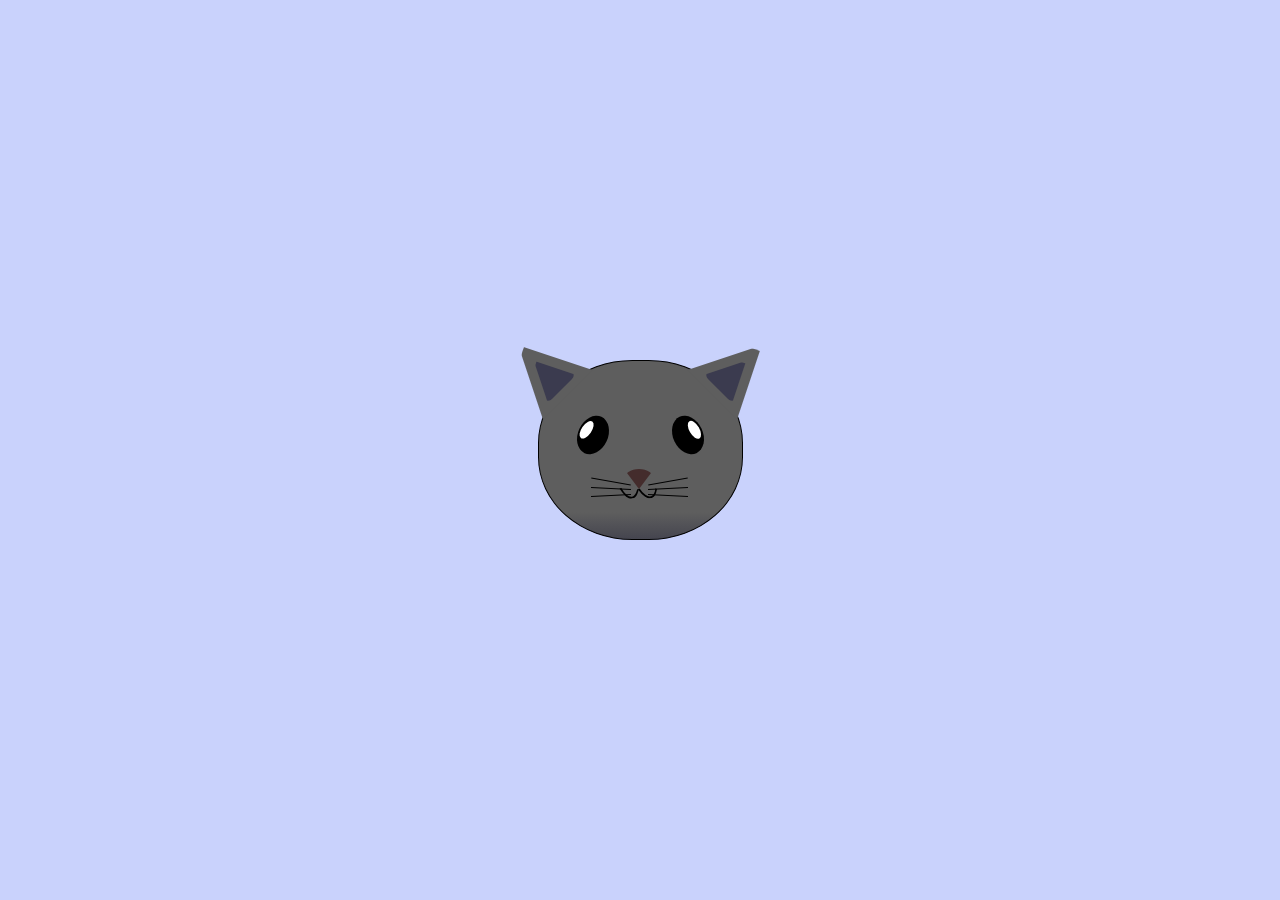
<file: cat_painting/index.html>
<!DOCTYPE html>
<html lang="en">
<head>
    <meta charset="UTF-8">
    <title>fCC Cat Painting</title>
    <link rel="stylesheet" href="./style.css">
</head>
<body>
    <main>
      <div class="cat-head">
        <div class="cat-ears">
          <div class="cat-left-ear">
            <div class="cat-left-inner-ear"></div>
          </div>
          <div class="cat-right-ear">
            <div class="cat-right-inner-ear"></div>
          </div>
        </div>

        <div class="cat-eyes">
          <div class="cat-left-eye">
            <div class="cat-left-inner-eye"></div>
          </div>
          <div class="cat-right-eye">
            <div class="cat-right-inner-eye"></div>
          </div>
        </div>
        
        <div class="cat-nose"></div>

        <div class="cat-mouth">
          <div class="cat-mouth-line-left"></div>
          <div class="cat-mouth-line-right"></div>
        </div>

        <div class="cat-whiskers">
          <div class="cat-whiskers-left">
            <div class="cat-whisker-left-top"></div>
            <div class="cat-whisker-left-middle"></div>
            <div class="cat-whisker-left-bottom"></div>
          </div>
          <div class="cat-whiskers-right">
            <div class="cat-whisker-right-top"></div>
            <div class="cat-whisker-right-middle"></div>
            <div class="cat-whisker-right-bottom"></div>
          </div>
        </div>
      </div>
    </main>
</body>
</html>
</file>
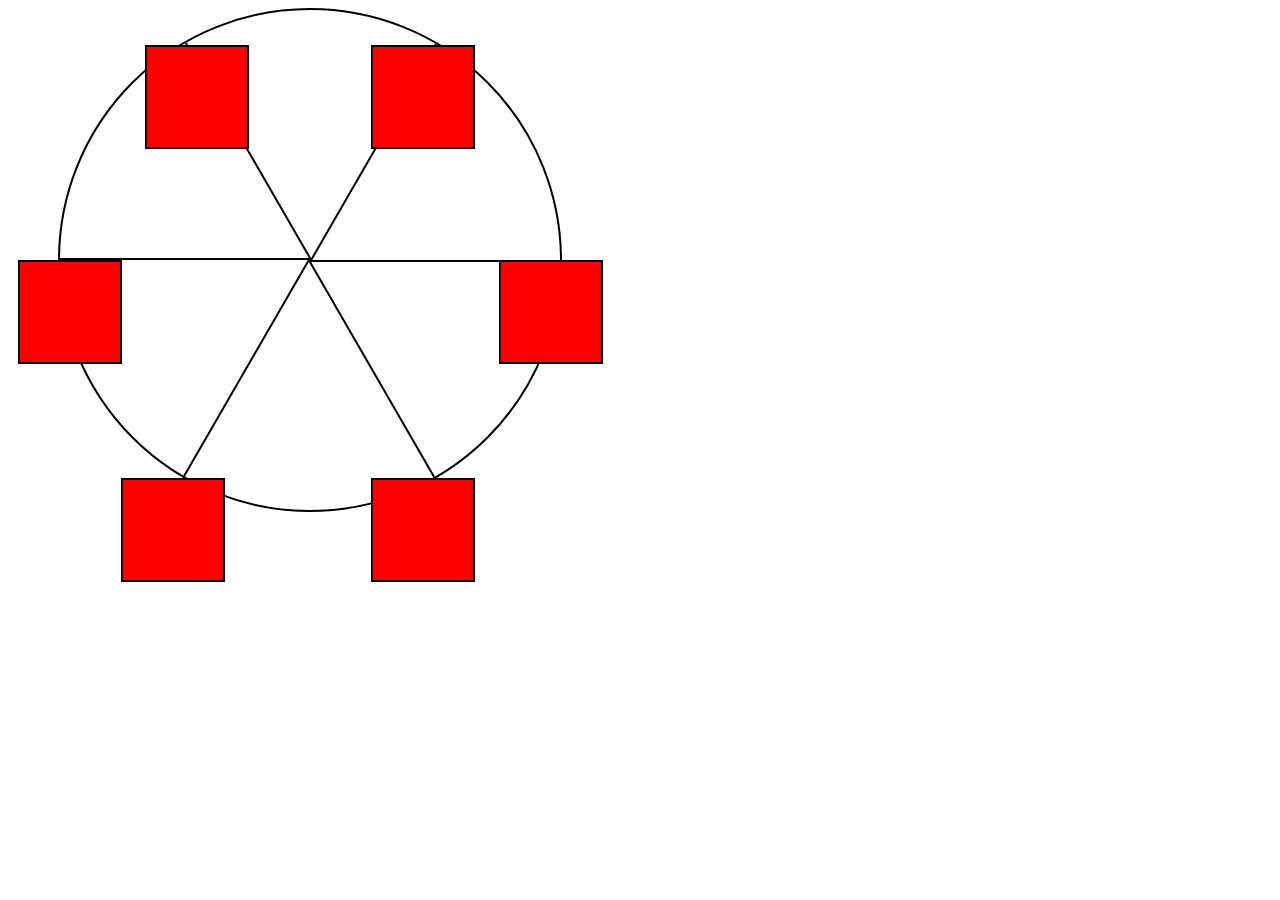
<file: ferris_wheel/index.html>
<!DOCTYPE html>
<html lang="en">
  <head>
    <meta charset="UTF-8">
    <title>Ferris Wheel</title>
    <link rel="stylesheet" href="./style.css">
  </head>
  <body>
    <div class="wheel">
      <span class="line"></span>
      <span class="line"></span>
      <span class="line"></span>
      <span class="line"></span>
      <span class="line"></span>
      <span class="line"></span>

      <div class="cabin"></div>
      <div class="cabin"></div>
      <div class="cabin"></div>
      <div class="cabin"></div>
      <div class="cabin"></div>
      <div class="cabin"></div>
    </div>
  </body>
</html>
</file>
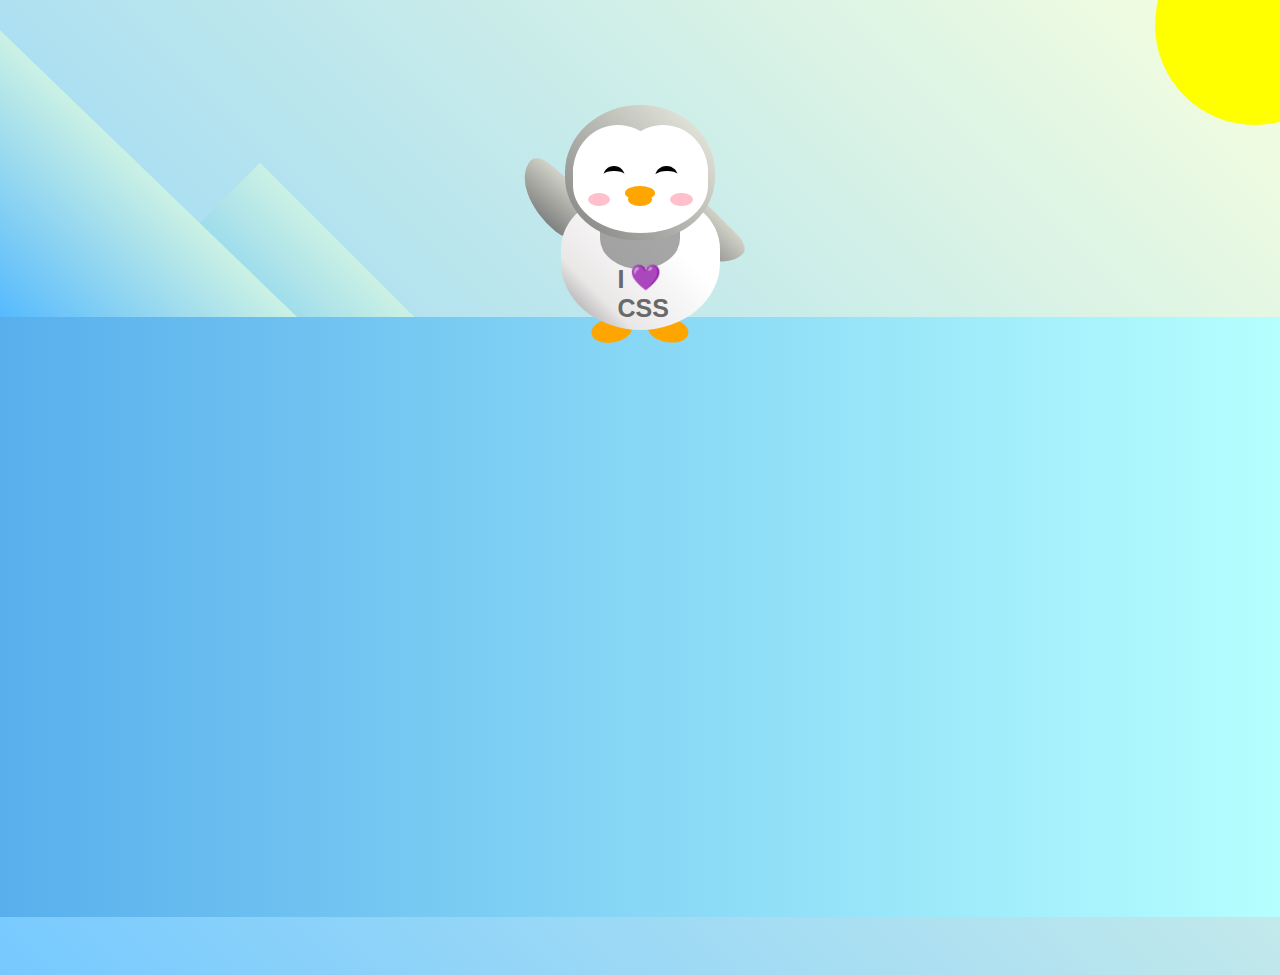
<file: penguin/index.html>
<!DOCTYPE html>
<html lang="en">
  <head>
    <meta charset="UTF-8" />
    <link rel="stylesheet" href="./style.css" />
    <title>Penguin</title>
    <meta name="viewport" content="width=device-width, initial-scale=1.0" />
  </head>

  <body>
    <div class="left-mountain"></div>
    <div class="back-mountain"></div>
    <div class="sun"></div>
    <div class="penguin">
      <div class="penguin-head">
        <div class="face left"></div>
        <div class="face right"></div>
        <div class="chin"></div>
        <div class="eye left">
          <div class="eye-lid"></div>
        </div>
        <div class="eye right">
          <div class="eye-lid"></div>
        </div>
        <div class="blush left"></div>
        <div class="blush right"></div>
        <div class="beak top"></div>
        <div class="beak bottom"></div>
      </div>
      <div class="shirt">
        <div>💜</div>
        <p>I CSS</p>
      </div> 
      <div class="penguin-body">
        <div class="arm left"></div>
        <div class="arm right"></div>
        <div class="foot left"></div>
        <div class="foot right"></div>
      </div>
    </div>

    <div class="ground"></div>
  </body>
</html>
</file>
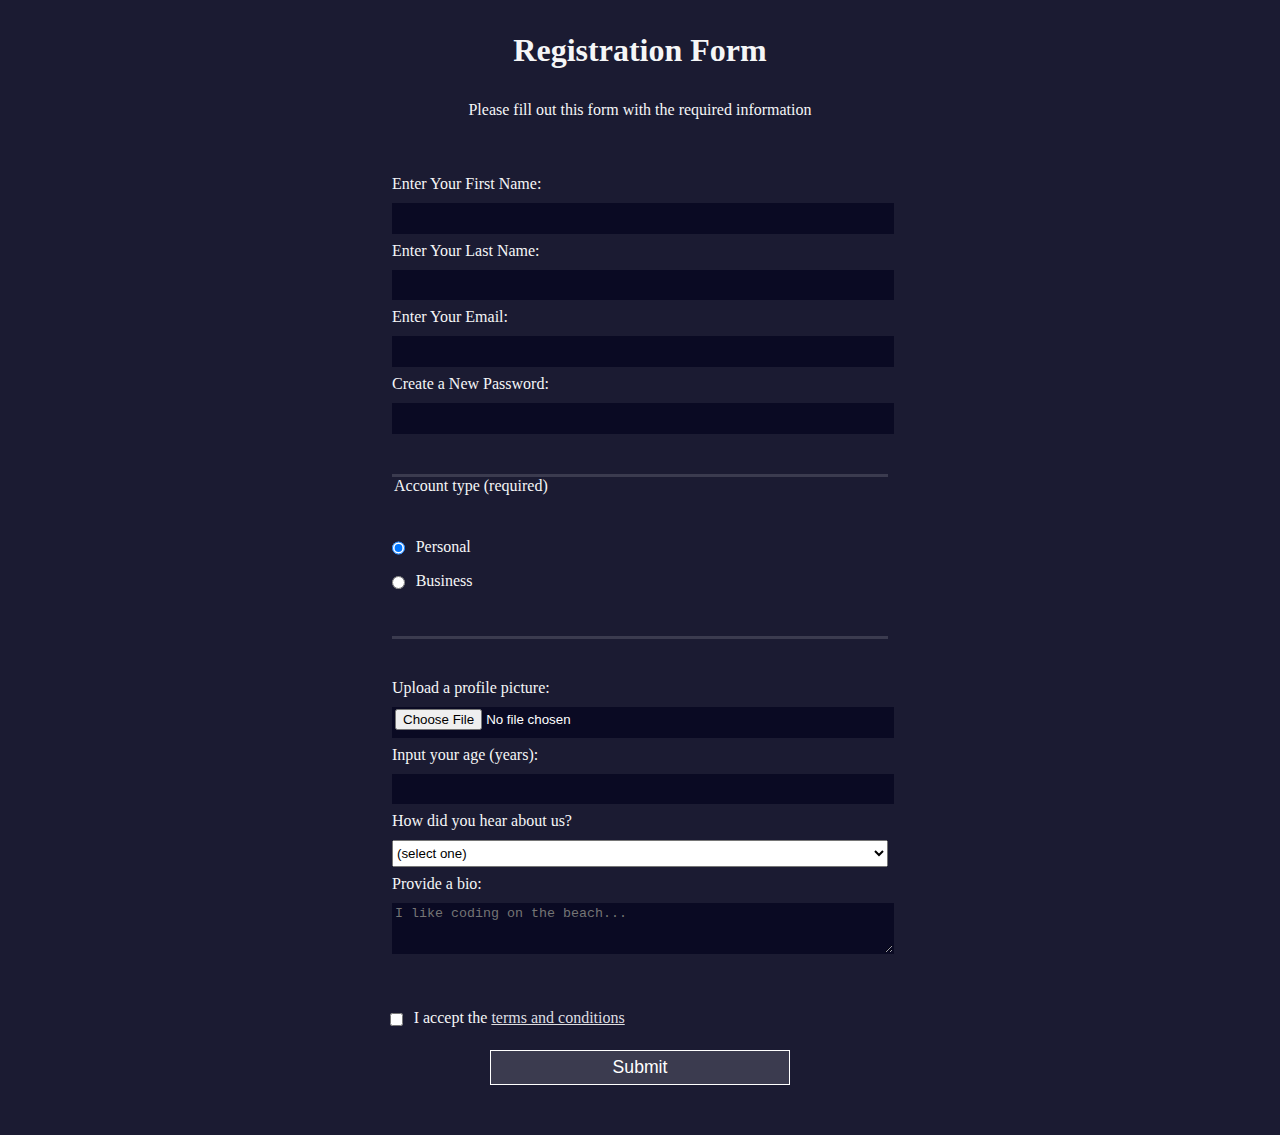
<file: registration_form/index.html>
<!DOCTYPE html>
<html lang="en">
  <head>
    <meta charset="UTF-8">
    <title>Registration Form</title>
    <link rel="stylesheet" href="style.css" />
  </head>
  <body>
    <h1>Registration Form</h1>
    <p>Please fill out this form with the required information</p>
    <form method="post" action='https://register-demo.freecodecamp.org'>
      <fieldset>
        <label for="first-name">Enter Your First Name: <input id="first-name" name="first-name" type="text" required /></label>
        <label for="last-name">Enter Your Last Name: <input id="last-name" name="last-name" type="text" required /></label>
        <label for="email">Enter Your Email: <input id="email" name="email" type="email" required /></label>
        <label for="new-password">Create a New Password: <input id="new-password" name="new-password" type="password" pattern="[a-z0-5]{8,}" required /></label>
      </fieldset>
      <fieldset>
        <legend>Account type (required)</legend>
        <label for="personal-account"><input id="personal-account" type="radio" name="account-type" class="inline" checked /> Personal</label>
        <label for="business-account"><input id="business-account" type="radio" name="account-type" class="inline" /> Business</label>
      </fieldset>
      <fieldset>
        <label for="profile-picture">Upload a profile picture: <input id="profile-picture" type="file" name="file" /></label>
        <label for="age">Input your age (years): <input id="age" type="number" name="age" min="13" max="120" /></label>
        <label for="referrer">How did you hear about us?
          <select id="referrer" name="referrer">
            <option value="">(select one)</option>
            <option value="1">freeCodeCamp News</option>
            <option value="2">freeCodeCamp YouTube Channel</option>
            <option value="3">freeCodeCamp Forum</option>
            <option value="4">Other</option>
          </select>
        </label>
        <label for="bio">Provide a bio:
          <textarea id="bio" name="bio" rows="3" cols="30" placeholder="I like coding on the beach..."></textarea>
        </label>
      </fieldset>
      <label for="terms-and-conditions">
        <input class="inline" id="terms-and-conditions" type="checkbox" required name="terms-and-conditions" /> I accept the <a href="https://www.freecodecamp.org/news/terms-of-service/">terms and conditions</a>
      </label>
      <input type="submit" value="Submit" />
    </form>
  </body>
</html>
</file>
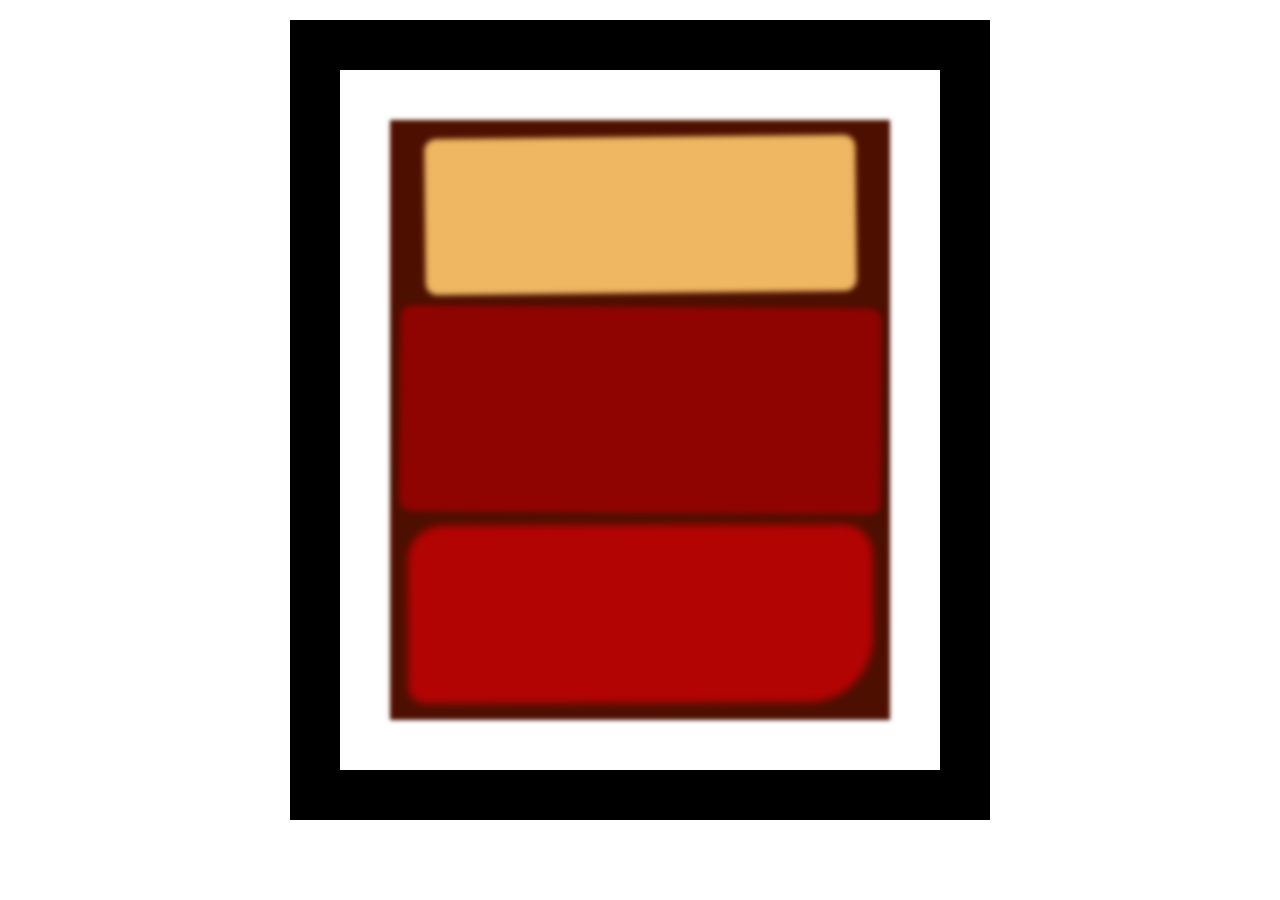
<file: rothko_painting/index.html>
<!DOCTYPE html>
<html lang="en">
  <head>
    <meta charset="UTF-8">
    <title>Rothko Painting</title>
    <link href="./style.css" rel="stylesheet">
  </head>
  <body>
    <div class="frame">
      <div class="canvas">
        <div class="one"></div>
        <div class="two"></div>
        <div class="three"></div>
      </div>
    </div>
  </body>
</html>
</file>
<file: cat_painting/style.css>
* {
    box-sizing: border-box;
}

body {
    background-color: #c9d2fc;
}

.cat-head {
    position: absolute;
    right: 0;
    left: 0;
    top: 0;
    bottom: 0;
    margin: auto;
    background: linear-gradient(#5e5e5e 85%, #45454f 100%);
    width: 205px;
    height: 180px;
    border: 1px solid #000;
    border-radius: 46%;
}

.cat-left-ear {
    position: absolute;
    top: -26px;
    left: -31px;
    z-index: 1;
    border-top-left-radius: 90px;
    border-top-right-radius: 10px;
    transform: rotate(-45deg);
    border-left: 35px solid transparent;
    border-right: 35px solid transparent;
    border-bottom: 70px solid #5e5e5e;
}

.cat-right-ear {
    position: absolute;
    top: -26px;
    left: 163px;
    z-index: 1;
    transform: rotate(45deg);
    border-top-left-radius: 90px;
    border-top-right-radius: 10px;
    border-left: 35px solid transparent;
    border-right: 35px solid transparent;
    border-bottom: 70px solid #5e5e5e;
}

.cat-left-inner-ear {
    position: absolute;
    top: 22px;
    left: -20px;
    border-top-left-radius: 90px;
    border-top-right-radius: 10px;
    border-bottom-right-radius: 40%;
    border-bottom-left-radius: 40%;
    border-left: 20px solid transparent;
    border-right: 20px solid transparent;
    border-bottom: 40px solid #3b3b4f;
}

.cat-right-inner-ear {
    position: absolute;
    top: 22px;
    left: -20px;
    border-top-left-radius: 90px;
    border-top-right-radius: 10px;
    border-bottom-right-radius: 40%;
    border-bottom-left-radius: 40%;
    border-left: 20px solid transparent;
    border-right: 20px solid transparent;
    border-bottom: 40px solid #3b3b4f;
}

.cat-left-eye {
    position: absolute;
    top: 54px;
    left: 39px;
    border-radius: 60%;
    transform: rotate(25deg);
    width: 30px;
    height: 40px;
    background-color: #000;
}

.cat-right-eye {
    position: absolute;
    top: 54px;
    left: 134px;
    border-radius: 60%;
    transform: rotate(-25deg);
    width: 30px;
    height: 40px;
    background-color: #000;
}

.cat-left-inner-eye {
    position: absolute;
    top: 8px;
    left: 2px;
    width: 10px;
    height: 20px;
    transform: rotate(10deg);
    background-color: #fff;
    border-radius: 60%;
}

.cat-right-inner-eye {
    position: absolute;
    top: 8px;
    left: 18px;
    transform: rotate(-5deg);
    width: 10px;
    height: 20px;
    background-color: #fff;
    border-radius: 60%;
}

.cat-nose {
    position: absolute;
    top: 108px;
    left: 85px;
    border-top-left-radius: 50%;
    border-bottom-right-radius: 50%;
    border-bottom-left-radius: 50%;
    transform: rotate(180deg);
    border-left: 15px solid transparent;
    border-right: 15px solid transparent;
    border-bottom: 20px solid #442c2c;
}

.cat-mouth div {
    width: 30px;
    height: 50px;
    border: 2px solid #000;
    border-radius: 190%/190px 150px 0 0;
    border-color: black transparent transparent transparent;
}

.cat-mouth-line-left {
    position: absolute;
    top: 88px;
    left: 74px;
    transform: rotate(170deg);
}

.cat-mouth-line-right {
    position: absolute;
    top: 88px;
    left: 91px;
    transform: rotate(165deg);
}

.cat-whiskers-left div {
    width: 40px;
    height: 1px;
    background-color: #000;
}

.cat-whiskers-right div {
    width: 40px;
    height: 1px;
    background-color: #000;
}

.cat-whisker-left-top {
    position: absolute;
    top: 120px;
    left: 52px;
    transform: rotate(10deg);
}

.cat-whisker-left-middle {
    position: absolute;
    top: 127px;
    left: 52px;
    transform: rotate(3deg);
}

.cat-whisker-left-bottom {
    position: absolute;
    top: 134px;
    left: 52px;
    transform: rotate(-3deg);
}

.cat-whisker-right-top {
    position: absolute;
    top: 120px;
    left: 109px;
    transform: rotate(-10deg);
}

.cat-whisker-right-middle {
    position: absolute;
    top: 127px;
    left: 109px;
    transform: rotate(-3deg);
}

.cat-whisker-right-bottom {
    position: absolute;
    top: 134px;
    left: 109px;
    transform: rotate(3deg);
}
</file>
<file: ferris_wheel/style.css>
.wheel {
    border: 2px solid black;
    border-radius: 50%;
    margin-left: 50px;
    position: absolute;
    height: 55vw;
    width: 55vw;
    max-width: 500px;
    max-height: 500px;
    animation-name: wheel;
    animation-duration: 10s;
    animation-iteration-count: infinite;
    animation-timing-function: linear;
}

.line {
    background-color: black;
    width: 50%;
    height: 2px;
    position: absolute;
    top: 50%;
    left: 50%;
    transform-origin: 0% 0%;
}

.line:nth-of-type(2) {
    transform: rotate(60deg);
}

.line:nth-of-type(3) {
    transform: rotate(120deg);
}

.line:nth-of-type(4) {
    transform: rotate(180deg);
}

.line:nth-of-type(5) {
    transform: rotate(240deg);
}

.line:nth-of-type(6) {
    transform: rotate(300deg);
}

.cabin {
    background-color: red;
    width: 20%;
    height: 20%;
    position: absolute;
    border: 2px solid;
    transform-origin: 50% 0%;
    animation: cabins 10s ease-in-out infinite;
}

.cabin:nth-of-type(1) {
    right: -8.5%;
    top: 50%;
}

.cabin:nth-of-type(2) {
    right: 17%;
    top: 93.5%;
}

.cabin:nth-of-type(3) {
    right: 67%;
    top: 93.5%;
}

.cabin:nth-of-type(4) {
    left: -8.5%;
    top: 50%;
}

.cabin:nth-of-type(5) {
    left: 17%;
    top: 7%;
}

.cabin:nth-of-type(6) {
    right: 17%;
    top: 7%;
}

@keyframes wheel {
    0% {
        transform: rotate(0deg);
    }

    100% {
        transform: rotate(360deg);
    }
}

@keyframes cabins {
    0% {
        transform: rotate(0deg);
    }

    25% {
        background-color: yellow;
    }

    50% {
        background-color: purple;
    }

    75% {
        background-color: yellow;
    }

    100% {
        transform: rotate(-360deg);
    }
}
</file>
<file: penguin/style.css>
:root {
    --penguin-face: white;
    --penguin-picorna: orange;
    --penguin-skin: gray;
}

body {
    background: linear-gradient(45deg, rgb(118, 201, 255), rgb(247, 255, 222));
    margin: 0;
    padding: 0;
    width: 100%;
    height: 100vh;
    overflow: hidden;
}

.left-mountain {
    width: 300px;
    height: 300px;
    background: linear-gradient(rgb(203, 241, 228), rgb(80, 183, 255));
    position: absolute;
    transform: skew(0deg, 44deg);
    z-index: 2;
    margin-top: 100px;
}

.back-mountain {
    width: 300px;
    height: 300px;
    background: linear-gradient(rgb(203, 241, 228), rgb(47, 170, 255));
    position: absolute;
    z-index: 1;
    transform: rotate(45deg);
    left: 110px;
    top: 225px;
}

.sun {
    width: 200px;
    height: 200px;
    background-color: yellow;
    position: absolute;
    border-radius: 50%;
    top: -75px;
    right: -75px;
}

.penguin {
    width: 300px;
    height: 300px;
    margin: auto;
    margin-top: 75px;
    z-index: 4;
    position: relative;
    transition: transform 1s ease-in-out 0ms;
}

.penguin * {
    position: absolute;
}

.penguin:active {
    transform: scale(1.5);
    cursor: not-allowed;
}

.penguin-head {
    width: 50%;
    height: 45%;
    background: linear-gradient(45deg,
            var(--penguin-skin),
            rgb(239, 240, 228));
    border-radius: 70% 70% 65% 65%;
    top: 10%;
    left: 25%;
    z-index: 1;
}

.face {
    width: 60%;
    height: 70%;
    background-color: var(--penguin-face);
    border-radius: 70% 70% 60% 60%;
    top: 15%;
}

.face.left {
    left: 5%;
}

.face.right {
    right: 5%;
}

.chin {
    width: 90%;
    height: 70%;
    background-color: var(--penguin-face);
    top: 25%;
    left: 5%;
    border-radius: 70% 70% 100% 100%;
}

.eye {
    width: 15%;
    height: 17%;
    background-color: black;
    top: 45%;
    border-radius: 50%;
}

.eye.left {
    left: 25%;
}

.eye.right {
    right: 25%;
}

.eye-lid {
    width: 150%;
    height: 100%;
    background-color: var(--penguin-face);
    top: 25%;
    left: -23%;
    border-radius: 50%;
}

.blush {
    width: 15%;
    height: 10%;
    background-color: pink;
    top: 65%;
    border-radius: 50%;
}

.blush.left {
    left: 15%;
}

.blush.right {
    right: 15%;
}

.beak {
    height: 10%;
    background-color: var(--penguin-picorna);
    border-radius: 50%;
}

.beak.top {
    width: 20%;
    top: 60%;
    left: 40%;
}

.beak.bottom {
    width: 16%;
    top: 65%;
    left: 42%;
}

.shirt {
    font: bold 25px Helvetica, sans-serif;
    top: 165px;
    left: 127.5px;
    z-index: 1;
    color: #6a6969;
}

.shirt div {
    font-weight: initial;
    top: 22.5px;
    left: 12px;
}

.penguin-body {
    width: 53%;
    height: 45%;
    background: linear-gradient(45deg,
            rgb(134, 133, 133) 0%,
            rgb(234, 231, 231) 25%,
            white 67%);
    border-radius: 80% 80% 100% 100%;
    top: 40%;
    left: 23.5%;
}

.penguin-body::before {
    content: "";
    position: absolute;
    width: 50%;
    height: 45%;
    background-color: var(--penguin-skin);
    top: 10%;
    left: 25%;
    border-radius: 0% 0% 100% 100%;
    opacity: 70%;
}

.arm {
    width: 30%;
    height: 60%;
    background: linear-gradient(90deg,
            var(--penguin-skin),
            rgb(209, 210, 199));
    border-radius: 30% 30% 30% 120%;
    z-index: -1;
}

.arm.left {
    top: 35%;
    left: 5%;
    transform-origin: top left;
    transform: rotate(130deg) scaleX(-1);
    animation: 3s linear infinite wave;
}

.arm.right {
    top: 0%;
    right: -5%;
    transform: rotate(-45deg);
}

@keyframes wave {
    10% {
        transform: rotate(110deg) scaleX(-1);
    }

    20% {
        transform: rotate(130deg) scaleX(-1);
    }

    30% {
        transform: rotate(110deg) scaleX(-1);
    }

    40% {
        transform: rotate(130deg) scaleX(-1);
    }
}

.foot {
    width: 15%;
    height: 30%;
    background-color: var(--penguin-picorna);
    top: 85%;
    border-radius: 50%;
    z-index: -1;
}

.foot.left {
    left: 25%;
    transform: rotate(80deg);
}

.foot.right {
    right: 25%;
    transform: rotate(-80deg);
}

.ground {
    width: 100vw;
    height: calc(100vh - 300px);
    background: linear-gradient(90deg, rgb(88, 175, 236), rgb(182, 255, 255));
    z-index: 3;
    position: absolute;
    margin-top: -58px;
}
</file>
<file: registration_form/style.css>
body {
    width: 100%;
    height: 100vh;
    margin: 0;
    background-color: #1b1b32;
    color: #f5f6f7;
    font-family: Tahoma;
    font-size: 16px;
  }
  
  h1, p {
    margin: 1em auto;
    text-align: center;
  }
  
  form {
    width: 60vw;
    max-width: 500px;
    min-width: 300px;
    margin: 0 auto;
    padding-bottom: 2em;
  }
  
  fieldset {
    border: none;
    padding: 2rem 0;
    border-bottom: 3px solid #3b3b4f;
  }
  
  fieldset:last-of-type {
    border-bottom: none;
  }
  
  label {
    display: block;
    margin: 0.5rem 0;
  }
  
  input,
  textarea,
  select {
    margin: 10px 0 0 0;
    width: 100%;
    min-height: 2em;
  }
  
  input, textarea {
    background-color: #0a0a23;
    border: 1px solid #0a0a23;
    color: #ffffff;
  }
  
  input[type="submit"] {
    display: block;
    width: 60%;
    margin: 1em auto;
    height: 2em;
    font-size: 1.1rem;
    background-color: #3b3b4f;
    border-color: white;
    min-width: 300px;
  }
  
  input[type="file"] {
    padding: 1px 2px;
  }
  
  .inline {
    display: inline; 
    width: unset;
    margin: 0 0.5em 0 0;
    vertical-align: middle;
  }
  
  a {
    color: #dfdfe2;
  }
</file>
<file: rothko_painting/style.css>
.canvas {
    width: 500px;
    height: 600px;
    background-color: #4d0f00;
    overflow: hidden;
    filter: blur(2px);
}

.frame {
    border: 50px solid black;
    width: 500px;
    padding: 50px;
    margin: 20px auto;
}

.one {
    width: 425px;
    height: 150px;
    background-color: #efb762;
    margin: 20px auto;
    box-shadow: 0 0 3px 3px #efb762;
    border-radius: 9px;
    transform: rotate(-0.6deg);
}

.two {
    width: 475px;
    height: 200px;
    background-color: #8f0401;
    margin: 0 auto 20px;
    box-shadow: 0 0 3px 3px #8f0401;
    border-radius: 8px 10px;
    transform: rotate(0.4deg);
}

.one,
.two {
    filter: blur(1px);
}

.three {
    width: 91%;
    height: 28%;
    background-color: #b20403;
    margin: auto;
    filter: blur(2px);
    box-shadow: 0 0 5px 5px #b20403;
    border-radius: 30px 25px 60px 12px;
    transform: rotate(-0.2deg);
}
</file>
